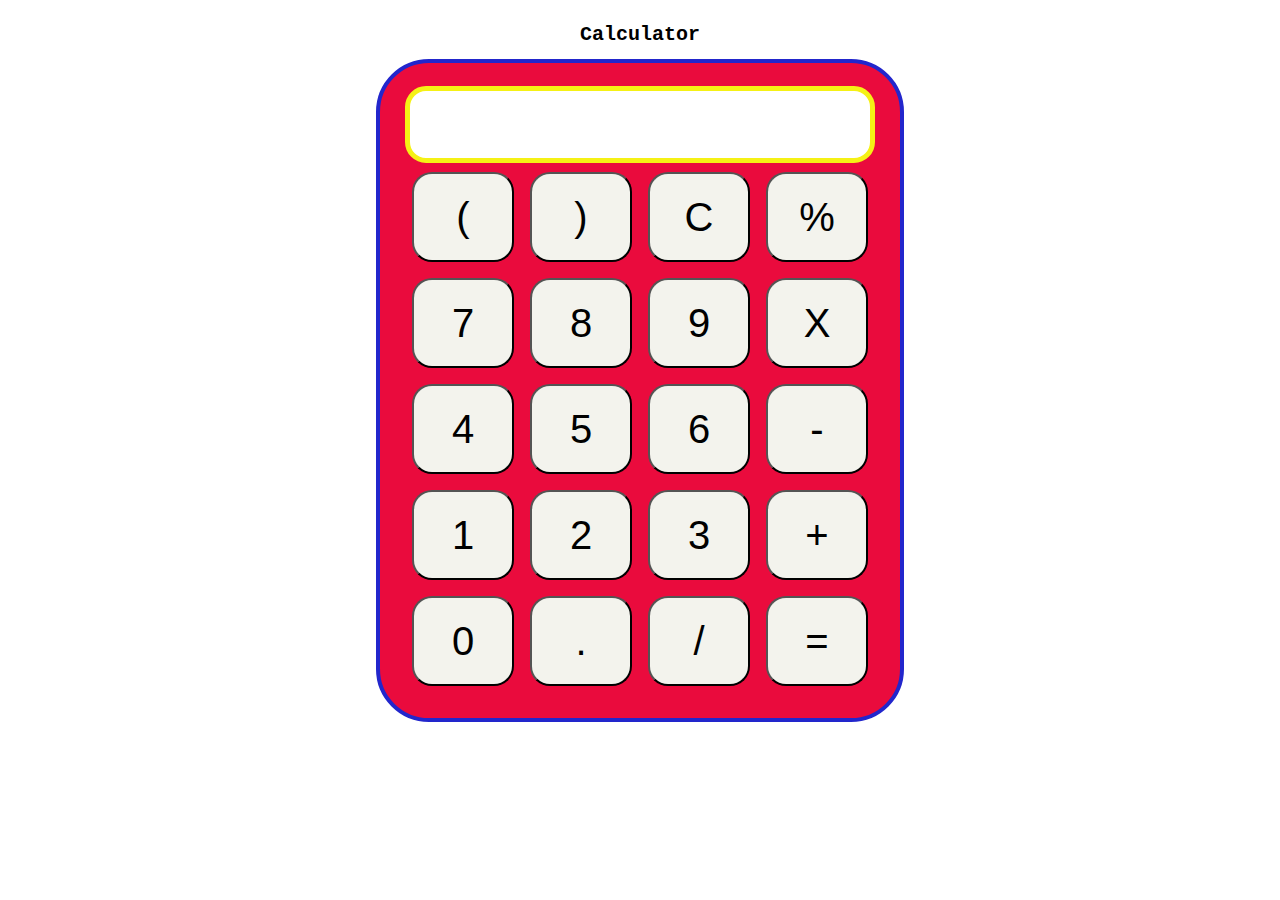
<file: Calculator/index.html>
<!DOCTYPE html>
<html lang="en">

<head>
    <meta charset="UTF-8">
    <meta name="viewport" content="width=device-width, initial-scale=1.0">
    <meta http-equiv="X-UA-Compatible" content="ie=edge">
    <link rel="stylesheet" href="style.css">
    <title>Calculator</title>
</head>

<body>
    <div class="container">
        <h1>Calculator</h1>

        <div class="calculator">
            <input type="text" name="screen" id="screen">
            <table>
                <tr>
                    <td><button>(</button></td>
                    <td><button>)</button></td>
                    <td><button>C</button></td>
                    <td><button>%</button></td>
                </tr>
                <tr>
                    <td><button>7</button></td>
                    <td><button>8</button></td>
                    <td><button>9</button></td>
                    <td><button>X</button></td>
                </tr>
                <tr>
                    <td><button>4</button></td>
                    <td><button>5</button></td>
                    <td><button>6</button></td>
                    <td><button>-</button></td>
                </tr>
                <tr>
                    <td><button>1</button></td>
                    <td><button>2</button></td>
                    <td><button>3</button></td>
                    <td><button>+</button></td>
                </tr>
                <tr>
                    <td><button>0</button></td>
                    <td><button>.</button></td>
                    <td><button>/</button></td>
                    <td><button>=</button></td>
                </tr>
            </table>
        </div>
    </div>

</body>
<script src="index.js"></script>

</html>
</file>
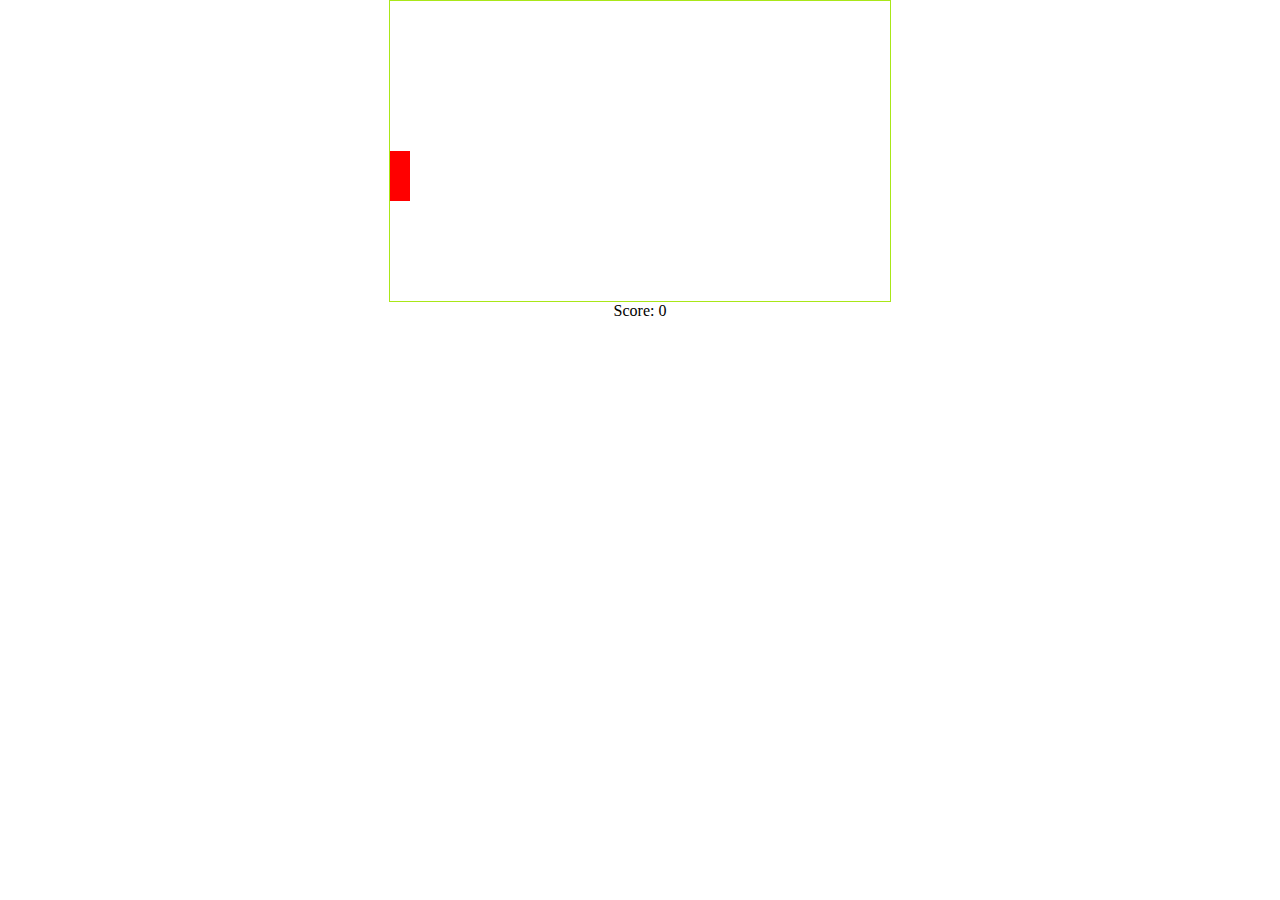
<file: Dino Game/index.html>
<!DOCTYPE html>
<html lang="en" onclick="jump()">
<head>
    <meta charset="UTF-8">
    <title>Jump Game</title>
    <link rel="stylesheet" href="dinostyle.css">
</head>
<body>
    <div class="game">
        <div id="character"></div>
        <div id="block"></div>
    </div>
    <p>Score: <span id="scoreSpan"></span></p>
</body>
<script src="script.js"></script>
</html>
</file>
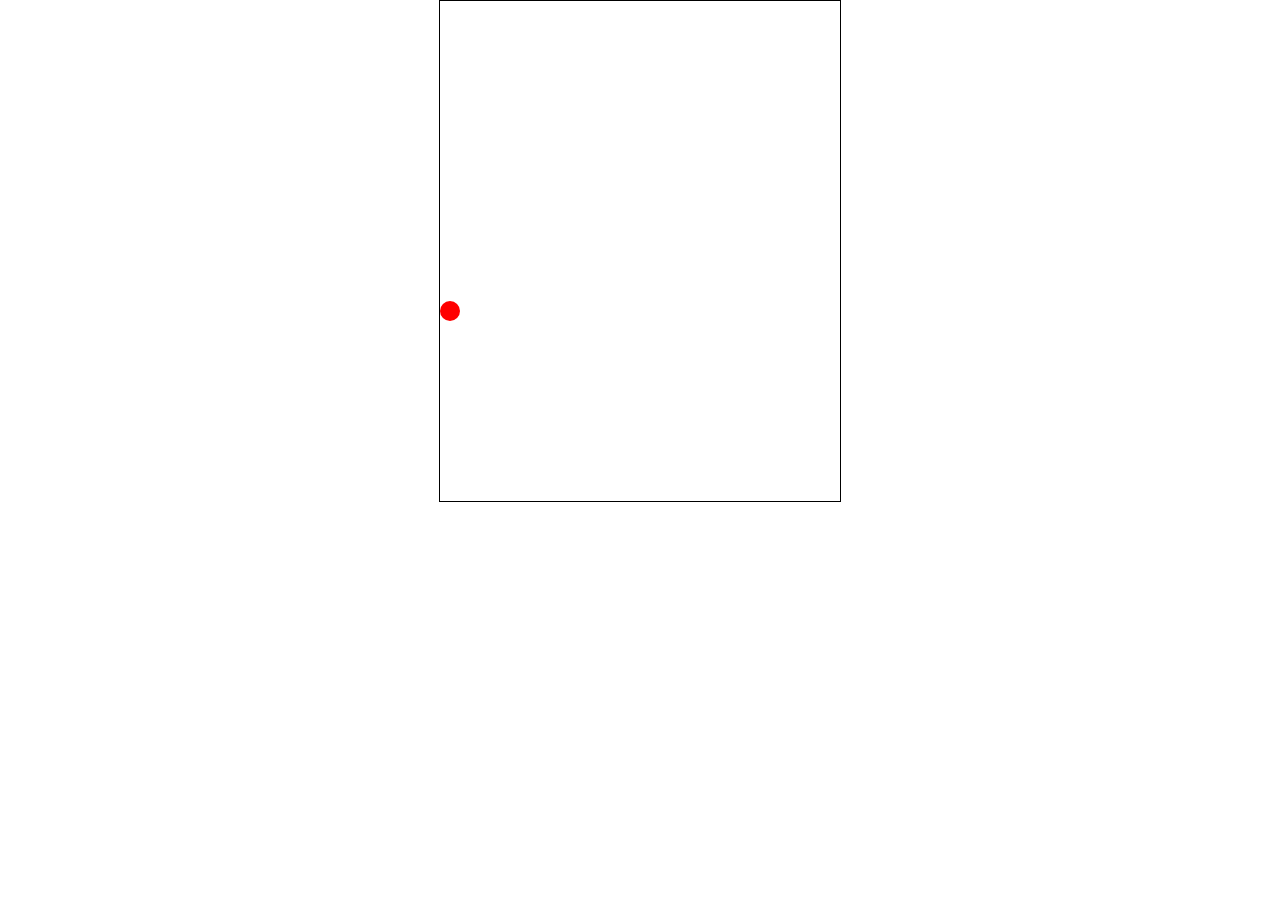
<file: Flappy_Bird/index.html>
<!DOCTYPE html>
<html lang="en" onclick="jump()">
<head>
    <meta charset="UTF-8">
    <title>Flappy Bird</title>
    <link rel="stylesheet" href="flappybird_style.css">
</head>
<body>
    <div id="game">
        <div id="block"></div>
        <div id="hole"></div>
        <div id="character"></div>
    </div>
</body>
<script src="flappybird_script.js"></script>
</html>
</file>
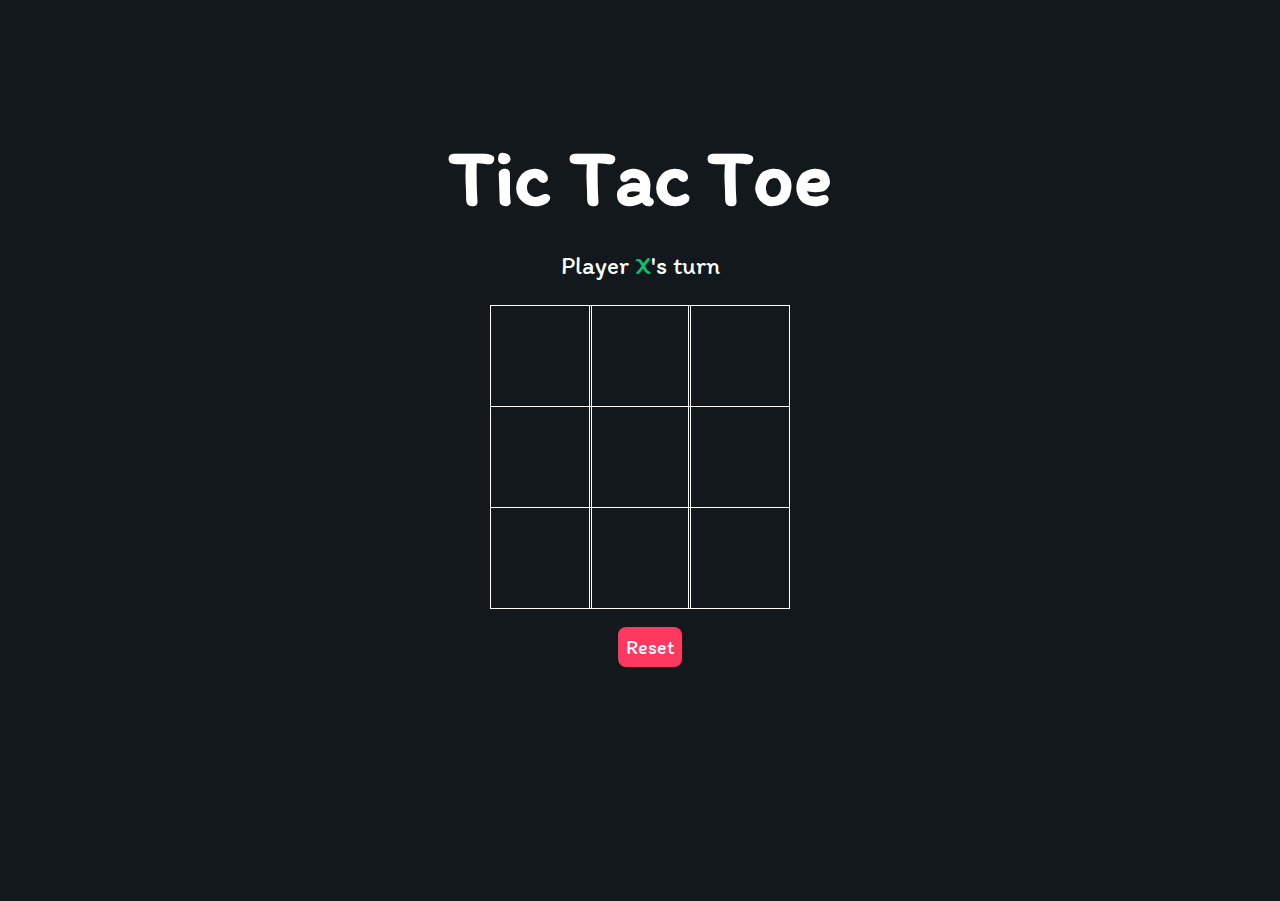
<file: Tic Tac Toe game/index.html>
<html lang="en">
<head>
    <meta charset="UTF-8">
    <meta http-equiv="X-UA-Compatible" content="IE=edge">
    <meta name="viewport" content="width=device-width, initial-scale=1.0">
    <link rel="stylesheet" href="   Tic_Tac_Toe_style.css">
    <link rel="preconnect" href="https://fonts.gstatic.com">
    <link href="https://fonts.googleapis.com/css2?family=Itim&display=swap" rel="stylesheet">
    <script src="./Tic_Tac_Toe_index.js"></script>
    <title>Tic-Tac-Toe</title>
</head>
<body>
    <main class="background">
        <section class="title">
            <h1>Tic Tac Toe</h1>
        </section>
        <section class="display">
            Player <span class="display-player playerX">X</span>'s turn
        </section>
        <section class="container">
            <div class="tile"></div>
            <div class="tile"></div>
            <div class="tile"></div>
            <div class="tile"></div>
            <div class="tile"></div>
            <div class="tile"></div>
            <div class="tile"></div>
            <div class="tile"></div>
            <div class="tile"></div>
        </section>
        <section class="display announcer hide"></section>
        <section class="controls">
            <button id="reset">Reset</button>
        </section>
    </main>
</body>
</html>
</file>
<file: Calculator/style.css>
.container{
    text-align: center;
    margin-top:23px
}

table{
    margin: auto;
}

input{
    border-radius: 21px;
    border: 5px solid #F5F115;
    font-size:34px;
    height: 65px;
    width: 456px;
}

button{
    border-radius: 20px;
    font-size: 40px;
    background: #F3F3ED;
    width: 102px;
    height: 90px;
    margin: 6px;
}

.calculator{ 
    border: 4px solid #2226CC;
    background-color: #EA0B3D;
    padding: 23px;
    border-radius: 53px;
    display: inline-block;
    
}

h1{
    font-size: 20px;
    font-family: 'Courier New', Courier, monospace;
}
</file>
<file: Dino Game/dinostyle.css>
*{
    padding: 0;
    margin: 0;
    overflow-x: hidden;
}
.game{
    width: 500px;
    height: 300px;
    border: 1px solid rgb(169, 231, 24);
    margin: auto;
}
#character{
    width: 20px;
    height: 50px;
    background-color: red;
    position:relative;
    top: 150px;
}
.animate{
    animation: jump 0.3s linear;
}
@keyframes jump{
    0%{top: 150px;}
    30%{top: 100px;}
    70%{top: 100px;}
    100%{top: 150px;}
}

#block{
    background-color: blue;
    width: 20px;
    height: 20px;
    position: relative;
    top: 130px;
    left: 500px;
    animation: block 1s infinite linear;
}
@keyframes block{
    0%{left: 500px}
    100%{left: -20px}
}
p{
    text-align: center;
}
</file>
<file: Flappy_Bird/flappybird_style.css>
*{
    padding: 0;
    margin: 0;
}
#game{
    width: 400px;
    height: 500px;
    border: 1px solid black;
    margin: auto;
    overflow: hidden;
}
#block{
    width: 50px;
    height: 500px;
    background-color: black;
    position: relative;
    left: 400px;
    animation: block 2s infinite linear;
}
@keyframes block{
    0%{left:400px}
    100%{left:-50px}
}
#hole{
    width: 50px;
    height: 150px;
    background-color: white;
    position: relative;
    left: 400px;
    top: -500px;
    animation: block 2s infinite linear;
}
#character{
    width: 20px;
    height: 20px;
    background-color: red;
    position: absolute;
    top: 100px;
    border-radius: 50%;
}
</file>
<file: Tic Tac Toe game/Tic_Tac_Toe_style.css>
* {
    padding: 0;
    margin: 0;
    font-family: 'Itim', cursive;
}

.background {
    background-color: #12181B;
    height: 100vh;
    padding-top: 1px;
}

.title {
    color: white;
    text-align: center;
    font-size: 40px;
    margin-top: 10%;
}

.display {
    color: white;
    font-size: 25px;
    text-align: center;
    margin-top: 1em;
    margin-bottom: 1em;
}

.hide {
    display: none;
}

.container {
    margin: 0 auto;
    display: grid;
    grid-template-columns: 33% 33% 33%;
    grid-template-rows: 33% 33% 33%;
    max-width: 300px;

}

.tile {
    border: 1px solid white;
    min-width: 100px;
    min-height: 100px;
    display: flex;
    justify-content: center;
    align-items: center;
    font-size: 50px;
    cursor: pointer;
}

.playerX {
    color: #09C372;
}

.playerO {
    color: #498AFB;
}

.controls {
    display: flex;
    flex-direction: row;
    justify-content: center;
    align-items: center;
    margin-top: 1em;
}

.controls button {
    color: white;
    padding: 8px;
    border-radius: 8px;
    border: none;
    font-size: 20px;
    margin-left: 1em;
    cursor: pointer;
}

.restart {
    background-color: #498AFB;
}

#reset {
    background-color: #FF3860;
}
</file>
